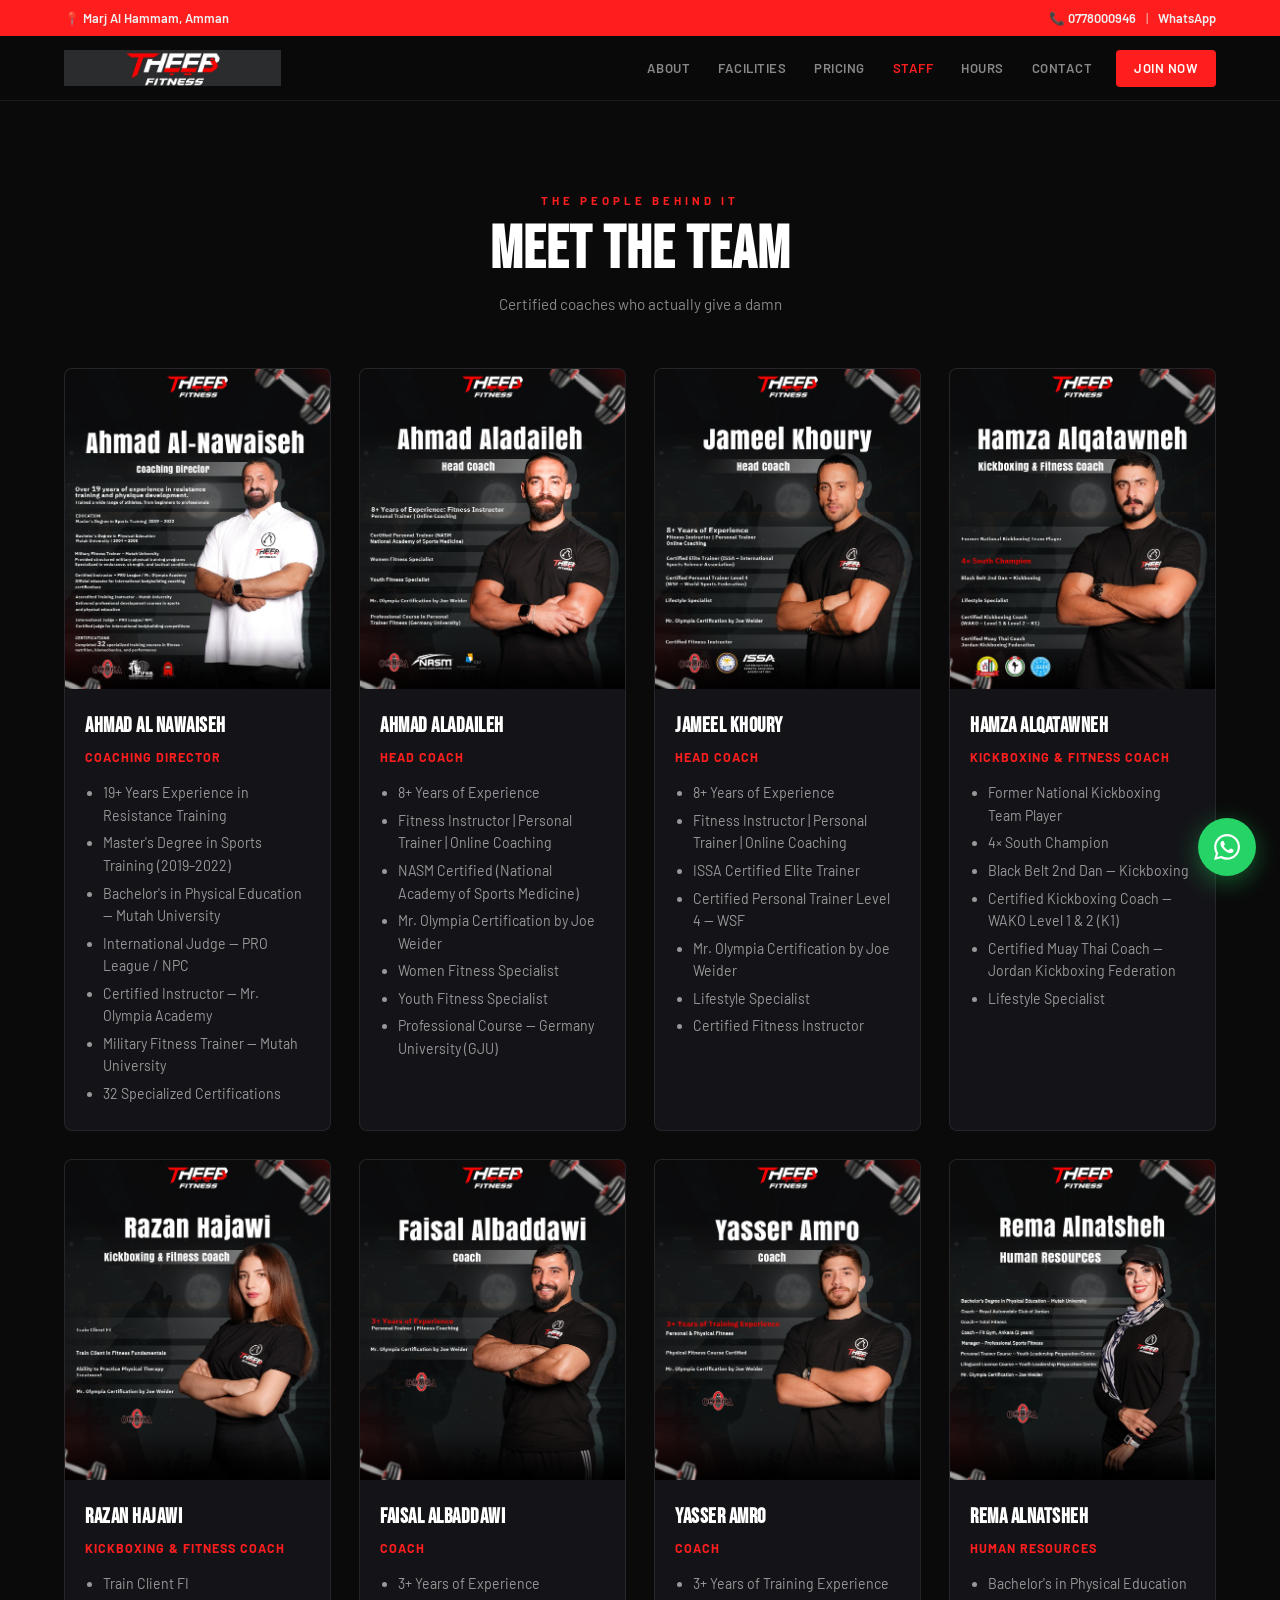
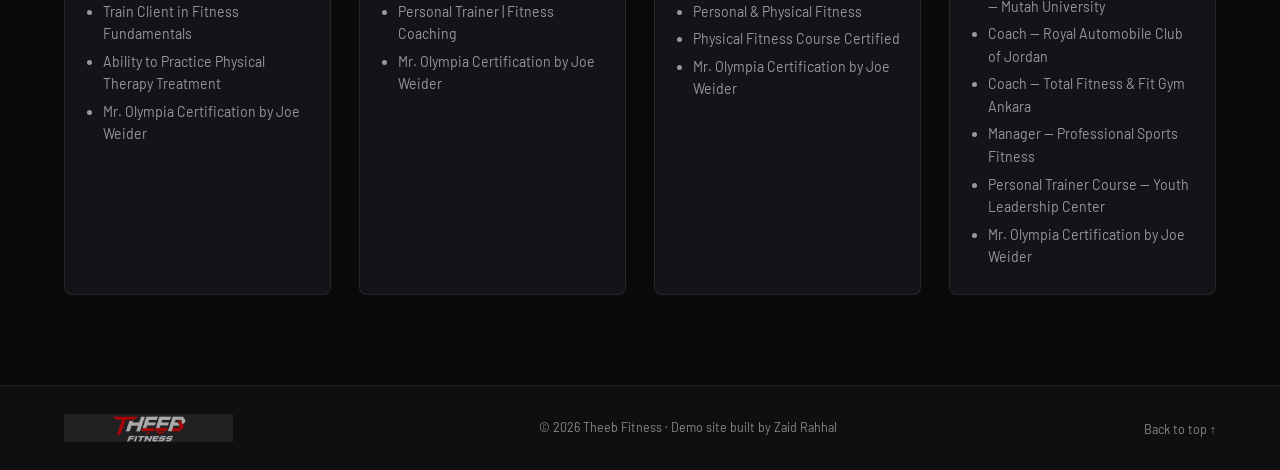
<file: staff.html>
<!DOCTYPE html>
<html lang="en">
<head>
  <meta charset="UTF-8">
  <meta name="viewport" content="width=device-width, initial-scale=1.0">
  <title>Theeb Fitness | Staff</title>
  <link rel="preconnect" href="https://fonts.googleapis.com">
  <link href="https://fonts.googleapis.com/css2?family=Bebas+Neue&family=Barlow:wght@400;500;600;700;900&display=swap" rel="stylesheet">
  <link rel="stylesheet" href="assets/css/gym.css">
</head>
<body>

  <!-- TOP BAR -->
  <div class="topbar">
    <div class="container topbar__inner">
      <span>📍 Marj Al Hammam, Amman</span>
      <div class="topbar__links">
        <a href="tel:+962778000946">📞 0778000946</a>
        <span class="topbar__sep">|</span>
        <a href="https://wa.me/962778000946" target="_blank">WhatsApp</a>
      </div>
    </div>
  </div>

  <!-- NAV -->
  <nav class="navwrap">
    <div class="container navinner">
      <a class="brand" href="index.html">
        <img src="assets/img/theeb-wide.png" alt="Theeb Fitness" class="nav__logo">
      </a>
      <div class="navlinks">
        <a href="index.html#about">About</a>
        <a href="index.html#facilities">Facilities</a>
        <a href="index.html#pricing">Pricing</a>
        <a href="staff.html" class="activeLink">Staff</a>
        <a href="index.html#hours">Hours</a>
        <a href="index.html#contact">Contact</a>
        <a href="index.html#contact" class="navcta">JOIN NOW</a>
      </div>
      <button class="navburger" id="navburger" aria-label="Menu">
        <span></span><span></span><span></span>
      </button>
    </div>
    <div class="navmobile" id="navmobile">
      <a href="index.html">Home</a>
      <a href="staff.html" class="activeLink">Staff</a>
      <a href="index.html#contact" class="navcta">JOIN NOW</a>
    </div>
  </nav>

  <!-- STAFF -->
  <section class="section">
    <div class="container">
      <div class="sechead sechead--center">
        <p class="sechead__eyebrow">THE PEOPLE BEHIND IT</p>
        <h1 class="sechead__title">MEET THE TEAM</h1>
        <p class="sechead__sub">Certified coaches who actually give a damn</p>
      </div>

      <div class="staffGrid">

        <!-- Ahmad Al Nawaiseh -->
        <div class="staffCard">
          <img src="assets/img/staff/ahmad-alnawaiseh.jpg" alt="Ahmad Al Nawaiseh">
          <div class="staffInfo">
            <h3>Ahmad Al Nawaiseh</h3>
            <p class="role">Coaching Director</p>
            <ul>
              <li>19+ Years Experience in Resistance Training</li>
              <li>Master's Degree in Sports Training (2019–2022)</li>
              <li>Bachelor's in Physical Education — Mutah University</li>
              <li>International Judge — PRO League / NPC</li>
              <li>Certified Instructor — Mr. Olympia Academy</li>
              <li>Military Fitness Trainer — Mutah University</li>
              <li>32 Specialized Certifications</li>
            </ul>
          </div>
        </div>

        <!-- Ahmad Aladaileh -->
        <div class="staffCard">
          <img src="assets/img/staff/ahmad-aladaileh.jpg" alt="Ahmad Aladaileh">
          <div class="staffInfo">
            <h3>Ahmad Aladaileh</h3>
            <p class="role">Head Coach</p>
            <ul>
              <li>8+ Years of Experience</li>
              <li>Fitness Instructor | Personal Trainer | Online Coaching</li>
              <li>NASM Certified (National Academy of Sports Medicine)</li>
              <li>Mr. Olympia Certification by Joe Weider</li>
              <li>Women Fitness Specialist</li>
              <li>Youth Fitness Specialist</li>
              <li>Professional Course — Germany University (GJU)</li>
            </ul>
          </div>
        </div>

        <!-- Jameel Khoury -->
        <div class="staffCard">
          <img src="assets/img/staff/jameel-khoury.jpg" alt="Jameel Khoury">
          <div class="staffInfo">
            <h3>Jameel Khoury</h3>
            <p class="role">Head Coach</p>
            <ul>
              <li>8+ Years of Experience</li>
              <li>Fitness Instructor | Personal Trainer | Online Coaching</li>
              <li>ISSA Certified Elite Trainer</li>
              <li>Certified Personal Trainer Level 4 — WSF</li>
              <li>Mr. Olympia Certification by Joe Weider</li>
              <li>Lifestyle Specialist</li>
              <li>Certified Fitness Instructor</li>
            </ul>
          </div>
        </div>

        <!-- Hamza Alqatawneh -->
        <div class="staffCard">
          <img src="assets/img/staff/hamza-alqatawneh.jpg" alt="Hamza Alqatawneh">
          <div class="staffInfo">
            <h3>Hamza Alqatawneh</h3>
            <p class="role">Kickboxing & Fitness Coach</p>
            <ul>
              <li>Former National Kickboxing Team Player</li>
              <li>4× South Champion</li>
              <li>Black Belt 2nd Dan — Kickboxing</li>
              <li>Certified Kickboxing Coach — WAKO Level 1 & 2 (K1)</li>
              <li>Certified Muay Thai Coach — Jordan Kickboxing Federation</li>
              <li>Lifestyle Specialist</li>
            </ul>
          </div>
        </div>

        <!-- Razan Hajawi -->
        <div class="staffCard">
          <img src="assets/img/staff/razan-hajawi.jpg" alt="Razan Hajawi">
          <div class="staffInfo">
            <h3>Razan Hajawi</h3>
            <p class="role">Kickboxing & Fitness Coach</p>
            <ul>
              <li>Train Client FI</li>
              <li>Train Client in Fitness Fundamentals</li>
              <li>Ability to Practice Physical Therapy Treatment</li>
              <li>Mr. Olympia Certification by Joe Weider</li>
            </ul>
          </div>
        </div>

        <!-- Faisal Albaddawi -->
        <div class="staffCard">
          <img src="assets/img/staff/faisal-albadcawi.jpg" alt="Faisal Albaddawi">
          <div class="staffInfo">
            <h3>Faisal Albaddawi</h3>
            <p class="role">Coach</p>
            <ul>
              <li>3+ Years of Experience</li>
              <li>Personal Trainer | Fitness Coaching</li>
              <li>Mr. Olympia Certification by Joe Weider</li>
            </ul>
          </div>
        </div>

        <!-- Yasser Amro -->
        <div class="staffCard">
          <img src="assets/img/staff/yasser-amro.jpg" alt="Yasser Amro">
          <div class="staffInfo">
            <h3>Yasser Amro</h3>
            <p class="role">Coach</p>
            <ul>
              <li>3+ Years of Training Experience</li>
              <li>Personal & Physical Fitness</li>
              <li>Physical Fitness Course Certified</li>
              <li>Mr. Olympia Certification by Joe Weider</li>
            </ul>
          </div>
        </div>

        <!-- Rema Alnatsheh -->
        <div class="staffCard">
          <img src="assets/img/staff/rema-alnatsheh.jpg" alt="Rema Alnatsheh">
          <div class="staffInfo">
            <h3>Rema Alnatsheh</h3>
            <p class="role">Human Resources</p>
            <ul>
              <li>Bachelor's in Physical Education — Mutah University</li>
              <li>Coach — Royal Automobile Club of Jordan</li>
              <li>Coach — Total Fitness & Fit Gym Ankara</li>
              <li>Manager — Professional Sports Fitness</li>
              <li>Personal Trainer Course — Youth Leadership Center</li>
              <li>Mr. Olympia Certification by Joe Weider</li>
            </ul>
          </div>
        </div>

      </div>
    </div>
  </section>

  <!-- FOOTER -->
  <footer class="footer">
    <div class="container footer__inner">
      <img src="assets/img/theeb-wide.png" alt="Theeb Fitness" style="height:28px; opacity:0.65;">
      <div class="footer__copy">© 2026 Theeb Fitness · Demo site built by Zaid Rahhal</div>
      <div class="footer__links"><a href="#top">Back to top ↑</a></div>
    </div>
  </footer>

  <!-- WHATSAPP FLOAT -->
  <a class="waFloat" href="https://wa.me/962778000946" target="_blank" rel="noreferrer" aria-label="WhatsApp">
    <svg viewBox="0 0 24 24" fill="currentColor" width="26" height="26"><path d="M17.472 14.382c-.297-.149-1.758-.867-2.03-.967-.273-.099-.471-.148-.67.15-.197.297-.767.966-.94 1.164-.173.199-.347.223-.644.075-.297-.15-1.255-.463-2.39-1.475-.883-.788-1.48-1.761-1.653-2.059-.173-.297-.018-.458.13-.606.134-.133.298-.347.446-.52.149-.174.198-.298.298-.497.099-.198.05-.371-.025-.52-.075-.149-.669-1.612-.916-2.207-.242-.579-.487-.5-.669-.51-.173-.008-.371-.01-.57-.01-.198 0-.52.074-.792.372-.272.297-1.04 1.016-1.04 2.479 0 1.462 1.065 2.875 1.213 3.074.149.198 2.096 3.2 5.077 4.487.709.306 1.262.489 1.694.625.712.227 1.36.195 1.871.118.571-.085 1.758-.719 2.006-1.413.248-.694.248-1.289.173-1.413-.074-.124-.272-.198-.57-.347m-5.421 7.403h-.004a9.87 9.87 0 01-5.031-1.378l-.361-.214-3.741.982.998-3.648-.235-.374a9.86 9.86 0 01-1.51-5.26c.001-5.45 4.436-9.884 9.888-9.884 2.64 0 5.122 1.03 6.988 2.898a9.825 9.825 0 012.893 6.994c-.003 5.45-4.437 9.884-9.885 9.884m8.413-18.297A11.815 11.815 0 0012.05 0C5.495 0 .16 5.335.157 11.892c0 2.096.547 4.142 1.588 5.945L.057 24l6.305-1.654a11.882 11.882 0 005.683 1.448h.005c6.554 0 11.89-5.335 11.893-11.893a11.821 11.821 0 00-3.48-8.413z"/></svg>
  </a>

  <script>
    const burger = document.getElementById('navburger');
    const mobileNav = document.getElementById('navmobile');
    burger.addEventListener('click', () => { mobileNav.classList.toggle('open'); burger.classList.toggle('open'); });
    mobileNav.querySelectorAll('a').forEach(a => a.addEventListener('click', () => { mobileNav.classList.remove('open'); burger.classList.remove('open'); }));
  </script>

</body>
</html>
</file>
<file: assets/css/gym.css>
/* =========================
   VARIABLES & RESET
========================= */

:root {
  --red:    #ff1e1e;
  --red2:   #d50000;
  --black:  #0a0a0a;
  --dark:   #0f0f12;
  --card:   #141418;
  --border: rgba(255,255,255,0.08);
  --text:   #f0f0f0;
  --muted:  #888;
  --font-display: 'Bebas Neue', sans-serif;
  --font-body:    'Barlow', sans-serif;
}

*, *::before, *::after { box-sizing: border-box; margin: 0; padding: 0; }

html { scroll-behavior: smooth; }

body {
  font-family: var(--font-body);
  background: var(--black);
  color: var(--text);
  line-height: 1.6;
  font-size: 15px;
  overflow-x: hidden;
}

a { text-decoration: none; color: inherit; }
img { display: block; max-width: 100%; }

.container {
  width: 90%;
  max-width: 1200px;
  margin: 0 auto;
}

.section { padding: 90px 0; }
.section--dark { background: var(--dark); }

/* =========================
   BUTTONS
========================= */

.btn {
  display: inline-block;
  font-family: var(--font-body);
  font-weight: 700;
  font-size: 0.85rem;
  letter-spacing: 1px;
  padding: 13px 30px;
  border-radius: 4px;
  transition: background 0.2s, color 0.2s, border-color 0.2s, transform 0.15s;
  cursor: pointer;
  text-transform: uppercase;
}

.btn--solid {
  background: var(--red);
  color: #fff;
}
.btn--solid:hover { background: var(--red2); transform: translateY(-1px); }

.btn--ghost {
  background: transparent;
  border: 2px solid rgba(255,255,255,0.5);
  color: #fff;
}
.btn--ghost:hover { border-color: #fff; background: rgba(255,255,255,0.06); }

.btn--outline {
  background: transparent;
  border: 2px solid var(--red);
  color: var(--red);
}
.btn--outline:hover { background: var(--red); color: #fff; }

/* =========================
   TOP BAR
========================= */

.topbar {
  background: var(--red);
  padding: 8px 0;
  font-size: 0.8rem;
  font-weight: 600;
}

.topbar__inner {
  display: flex;
  justify-content: space-between;
  align-items: center;
  flex-wrap: wrap;
  gap: 6px;
}

.topbar__links {
  display: flex;
  align-items: center;
  gap: 10px;
}

.topbar__sep { opacity: 0.5; }

.topbar a:hover { text-decoration: underline; }

/* =========================
   NAVBAR
========================= */

.navwrap {
  position: sticky;
  top: 0;
  z-index: 200;
  background: rgba(10,10,10,0.96);
  backdrop-filter: blur(12px);
  border-bottom: 1px solid var(--border);
}

.navinner {
  display: flex;
  justify-content: space-between;
  align-items: center;
  height: 64px;
}

.brand {
  font-family: var(--font-display);
  font-size: 1.6rem;
  letter-spacing: 3px;
  color: #fff;
}

.nav__logo {
  height: 36px;
  width: auto;
  object-fit: contain;
}

.navlinks {
  display: flex;
  align-items: center;
  gap: 4px;
}

.navlinks a {
  font-weight: 600;
  font-size: 0.82rem;
  letter-spacing: 0.5px;
  text-transform: uppercase;
  color: var(--muted);
  padding: 6px 12px;
  border-radius: 4px;
  transition: color 0.2s, background 0.2s;
}

.navlinks a:hover { color: #fff; }

.navlinks .navcta {
  background: var(--red);
  color: #fff;
  padding: 8px 18px;
  margin-left: 8px;
}
.navlinks .navcta:hover { background: var(--red2); }

.navlinks .activeLink { color: var(--red) !important; }

/* Burger */
.navburger {
  display: none;
  flex-direction: column;
  gap: 5px;
  background: none;
  border: none;
  cursor: pointer;
  padding: 4px;
}
.navburger span {
  display: block;
  width: 24px;
  height: 2px;
  background: #fff;
  transition: 0.3s;
  border-radius: 2px;
}
.navburger.open span:nth-child(1) { transform: translateY(7px) rotate(45deg); }
.navburger.open span:nth-child(2) { opacity: 0; }
.navburger.open span:nth-child(3) { transform: translateY(-7px) rotate(-45deg); }

/* Mobile nav */
.navmobile {
  display: none;
  flex-direction: column;
  padding: 16px 20px;
  border-top: 1px solid var(--border);
  gap: 4px;
}
.navmobile.open { display: flex; }
.navmobile a {
  font-weight: 700;
  font-size: 0.9rem;
  letter-spacing: 1px;
  text-transform: uppercase;
  color: var(--muted);
  padding: 10px 0;
  border-bottom: 1px solid var(--border);
  transition: color 0.2s;
}
.navmobile a:hover { color: #fff; }
.navmobile .navcta {
  background: var(--red);
  color: #fff;
  text-align: center;
  padding: 12px;
  border-radius: 4px;
  border: none;
  margin-top: 8px;
}

/* =========================
   HERO SLIDER (UPGRADED)
========================= */

.hero {
  position: relative;
  min-height: 100vh;
  overflow: hidden;
  display: flex;
  flex-direction: column;
  background: var(--black);
}

.hero__video-bg {
  position: absolute;
  top: 50%;
  left: 50%;
  width: 100%;
  height: 100%;
  object-fit: cover;
  transform: translate(-50%, -50%);
  z-index: 0;
}

.hero__overlay {
  position: absolute;
  inset: 0;
  background: linear-gradient(to bottom, rgba(0,0,0,0.6), rgba(0,0,0,0.8));
  z-index: 1;
}

.hero__slides {
  position: relative;
  width: 100%;
  flex-grow: 1;
  z-index: 2;
}

.hero__slide {
  position: absolute;
  inset: 0;
  display: flex;
  align-items: center;
  opacity: 0;
  transition: opacity 0.8s ease;
  pointer-events: none;
  z-index: 2;
}

.hero__slide.active {
  opacity: 1;
  pointer-events: auto;
  z-index: 3;
}

.hero__content {
  position: relative;
  z-index: 4;
  max-width: 680px;
}

.hero__logo-wrap {
  margin-bottom: 20px;
}
.hero__mark {
  width: 60px;
  height: 60px;
  object-fit: contain;
  opacity: 0.9;
}

.hero__eyebrow {
  font-family: var(--font-body);
  font-weight: 700;
  font-size: 0.78rem;
  letter-spacing: 3px;
  text-transform: uppercase;
  color: var(--red);
  margin-bottom: 14px;
}

.hero__title {
  font-family: var(--font-display);
  font-size: clamp(56px, 9vw, 110px);
  line-height: 0.95;
  color: #fff;
  margin-bottom: 20px;
}

.hero__title span { color: var(--red); }

.hero__sub {
  font-size: 1rem;
  color: rgba(255,255,255,0.75);
  margin-bottom: 32px;
  line-height: 1.7;
}

.hero__sub .ar {
  display: inline-block; /* This stops it from flying to the far right */
  font-size: 0.88rem;
  color: rgba(255,255,255,0.45);
  margin-top: 4px;
  direction: rtl;
}

.hero__btns {
  display: flex;
  gap: 14px;
  flex-wrap: wrap;
}

/* Arrows - Forced Positioning */
.hero__arrow {
  position: absolute !important;
  top: 50% !important;
  transform: translateY(-50%) !important;
  z-index: 100;
  background: rgba(0,0,0,0.5);
  border: 1px solid var(--border);
  color: #fff;
  font-size: 1.2rem;
  width: 48px;
  height: 48px;
  border-radius: 50%;
  cursor: pointer;
  transition: background 0.2s;
  display: flex;
  align-items: center;
  justify-content: center;
  margin: 0 !important;
}
.hero__arrow:hover { background: var(--red); }
.hero__arrow--prev { left: 20px !important; right: auto !important; }
.hero__arrow--next { right: 20px !important; left: auto !important; }

/* Dots - Forced Positioning */
.hero__dots {
  position: absolute !important;
  bottom: 120px !important; /* Clears the stats bar perfectly */
  left: 50% !important;
  transform: translateX(-50%) !important;
  z-index: 100;
  display: flex;
  gap: 10px;
  margin: 0 !important;
  width: auto !important;
}
.hero__dot {
  width: 10px;
  height: 10px;
  border-radius: 50%;
  background: rgba(255,255,255,0.35);
  border: none;
  cursor: pointer;
  transition: background 0.2s, transform 0.2s;
}
.hero__dot.active { background: var(--red); transform: scale(1.3); }
/* Stats bar at bottom of hero */
.hero__statsbar {
  position: absolute;
  bottom: 0;
  left: 0;
  right: 0;
  background: rgba(0,0,0,0.8);
  backdrop-filter: blur(8px);
  border-top: 1px solid var(--border);
  padding: 18px 0;
  z-index: 10;
}

.hero__statsinner {
  display: flex;
  align-items: center;
  justify-content: center;
  gap: 0;
}

.hstat {
  display: flex;
  flex-direction: column;
  align-items: center;
  padding: 0 40px;
}

.hstat__num {
  font-family: var(--font-display);
  font-size: 2rem;
  color: var(--red);
  line-height: 1;
}

.hstat__lab {
  font-size: 0.72rem;
  text-transform: uppercase;
  letter-spacing: 1px;
  color: var(--muted);
  margin-top: 4px;
}

.hstat__div {
  width: 1px;
  height: 40px;
  background: var(--border);
  flex-shrink: 0;
}

/* =========================
   SECTION HEADERS
========================= */

.sechead { margin-bottom: 52px; }
.sechead--center { text-align: center; }

.sechead__eyebrow {
  font-weight: 700;
  font-size: 0.72rem;
  letter-spacing: 4px;
  text-transform: uppercase;
  color: var(--red);
  margin-bottom: 10px;
}

.sechead__title {
  font-family: var(--font-display);
  font-size: clamp(36px, 5vw, 60px);
  color: #fff;
  line-height: 1;
  margin-bottom: 12px;
  letter-spacing: 1px;
}

.sechead__sub {
  color: var(--muted);
  font-size: 0.95rem;
}

/* =========================
   ABOUT
========================= */

.about__grid {
  display: grid;
  grid-template-columns: 1fr 1fr;
  gap: 60px;
  align-items: start;
}

.about__text p {
  color: rgba(255,255,255,0.7);
  font-size: 0.95rem;
  line-height: 1.8;
  margin-bottom: 16px;
}

.about__tags {
  display: flex;
  flex-wrap: wrap;
  gap: 8px;
  margin-top: 20px;
}

.tag {
  background: var(--card);
  border: 1px solid var(--border);
  color: var(--text);
  font-size: 0.78rem;
  font-weight: 700;
  letter-spacing: 0.5px;
  text-transform: uppercase;
  padding: 6px 14px;
  border-radius: 4px;
  transition: border-color 0.2s, color 0.2s;
}
.tag:hover { border-color: var(--red); color: var(--red); }

.about__pillars {
  display: flex;
  flex-direction: column;
  gap: 24px;
}

.pillar {
  display: flex;
  gap: 18px;
  align-items: flex-start;
  padding: 20px;
  background: var(--card);
  border: 1px solid var(--border);
  border-radius: 8px;
  transition: border-color 0.2s;
}
.pillar:hover { border-color: var(--red); }

.pillar__icon { font-size: 1.6rem; flex-shrink: 0; margin-top: 2px; }

.pillar__title {
  font-family: var(--font-display);
  font-size: 1.1rem;
  letter-spacing: 1px;
  color: #fff;
  margin-bottom: 4px;
}

.pillar__text {
  font-size: 0.85rem;
  color: var(--muted);
  line-height: 1.6;
}

/* =========================
   FACILITIES
========================= */

.fac__grid {
  display: grid;
  grid-template-columns: repeat(3, 1fr);
  gap: 20px;
}

.fac__card {
  background: var(--card);
  border: 1px solid var(--border);
  border-radius: 8px;
  padding: 28px;
  transition: border-color 0.2s, transform 0.2s;
}
.fac__card:hover { border-color: var(--red); transform: translateY(-4px); }

.fac__card--wide {
  grid-column: span 3;
  display: grid;
  grid-template-columns: auto 1fr 1fr;
  gap: 20px;
  align-items: start;
}

.fac__icon { font-size: 2rem; margin-bottom: 14px; }
.fac__card--wide .fac__icon { font-size: 2.4rem; margin-bottom: 0; }

.fac__title {
  font-family: var(--font-display);
  font-size: 1.3rem;
  letter-spacing: 1px;
  color: #fff;
  margin-bottom: 8px;
}

.fac__text {
  font-size: 0.85rem;
  color: var(--muted);
  line-height: 1.6;
  margin-bottom: 14px;
}

.fac__list {
  list-style: none;
  display: flex;
  flex-direction: column;
  gap: 6px;
}

.fac__list li {
  font-size: 0.82rem;
  color: rgba(255,255,255,0.65);
  padding-left: 14px;
  position: relative;
}
.fac__list li::before {
  content: '';
  position: absolute;
  left: 0;
  top: 50%;
  transform: translateY(-50%);
  width: 5px;
  height: 5px;
  border-radius: 50%;
  background: var(--red);
}

/* =========================
   PRICING
========================= */

.pricing__grid {
  display: grid;
  grid-template-columns: repeat(3, 1fr);
  gap: 24px;
  margin-bottom: 24px;
}

.pcard {
  background: var(--card);
  border: 1px solid var(--border);
  border-radius: 8px;
  padding: 32px;
  display: flex;
  flex-direction: column;
  transition: border-color 0.2s, transform 0.2s;
  position: relative;
}
.pcard:hover { border-color: var(--red); transform: translateY(-4px); }

.pcard--best {
  border-color: var(--red);
  background: rgba(255,30,30,0.04);
}

.pcard__badge {
  position: absolute;
  top: -12px;
  left: 50%;
  transform: translateX(-50%);
  background: var(--red);
  color: #fff;
  font-size: 0.68rem;
  font-weight: 700;
  letter-spacing: 2px;
  text-transform: uppercase;
  padding: 4px 14px;
  border-radius: 100px;
  white-space: nowrap;
}

.pcard__name {
  font-family: var(--font-display);
  font-size: 1rem;
  letter-spacing: 2px;
  color: var(--muted);
  margin-bottom: 10px;
}

.pcard__price {
  font-family: var(--font-display);
  font-size: 3.2rem;
  color: var(--red);
  line-height: 1;
  margin-bottom: 6px;
}

.pcard__price span {
  font-family: var(--font-body);
  font-size: 1rem;
  font-weight: 600;
  color: var(--muted);
}

.pcard__note {
  font-size: 0.78rem;
  color: var(--muted);
  margin-bottom: 24px;
}

.pcard__list {
  list-style: none;
  flex: 1;
  display: flex;
  flex-direction: column;
  gap: 8px;
  margin-bottom: 28px;
}

.pcard__list li {
  font-size: 0.85rem;
  color: rgba(255,255,255,0.7);
  padding-left: 16px;
  position: relative;
}
.pcard__list li::before {
  content: '✓';
  position: absolute;
  left: 0;
  color: var(--red);
  font-size: 0.75rem;
  font-weight: 700;
}

.pcard__btn { text-align: center; }

/* Mini pricing */
.pricing__mini {
  display: grid;
  grid-template-columns: repeat(3, 1fr);
  gap: 16px;
}

.minic {
  background: var(--card);
  border: 1px solid var(--border);
  border-radius: 8px;
  padding: 20px 24px;
  display: flex;
  justify-content: space-between;
  align-items: center;
  transition: border-color 0.2s;
}
.minic:hover { border-color: var(--red); }

.minic--cta { background: rgba(255,30,30,0.06); border-color: rgba(255,30,30,0.3); }

.minic__label {
  font-size: 0.75rem;
  font-weight: 700;
  letter-spacing: 1px;
  text-transform: uppercase;
  color: var(--muted);
}

.minic__val {
  font-family: var(--font-display);
  font-size: 1.4rem;
  color: #fff;
  letter-spacing: 1px;
}

.minic__val--link {
  color: var(--red);
  font-size: 1rem;
  transition: color 0.2s;
}
.minic__val--link:hover { color: var(--red2); }

/* =========================
   STAFF
========================= */

.staff__grid {
  display: grid;
  grid-template-columns: repeat(4, 1fr);
  gap: 24px;
}

.staff__card {
  background: var(--card);
  border: 1px solid var(--border);
  border-radius: 8px;
  overflow: hidden;
  transition: border-color 0.2s, transform 0.2s;
}
.staff__card:hover { border-color: var(--red); transform: translateY(-6px); }
.staff__card:hover .staff__overlay { opacity: 1; }

.staff__img-wrap {
  position: relative;
  overflow: hidden;
}

.staff__img-wrap img {
  width: 100%;
  height: 300px;
  object-fit: cover;
  transition: transform 0.4s;
}
.staff__card:hover .staff__img-wrap img { transform: scale(1.04); }

.staff__overlay {
  position: absolute;
  inset: 0;
  background: rgba(255,30,30,0.85);
  display: flex;
  align-items: center;
  justify-content: center;
  opacity: 0;
  transition: opacity 0.3s;
}

.staff__overlay ul {
  list-style: none;
  text-align: center;
}

.staff__overlay ul li {
  color: #fff;
  font-size: 0.85rem;
  font-weight: 600;
  padding: 4px 0;
  border-bottom: 1px solid rgba(255,255,255,0.2);
}
.staff__overlay ul li:last-child { border: none; }

.staff__info {
  padding: 16px 18px;
}

.staff__name {
  font-family: var(--font-display);
  font-size: 1.15rem;
  letter-spacing: 0.5px;
  color: #fff;
  margin-bottom: 4px;
}

.staff__role {
  color: var(--red);
  font-size: 0.78rem;
  font-weight: 700;
  letter-spacing: 0.5px;
  text-transform: uppercase;
}

/* =========================
   REVIEWS
========================= */

.reviews__rating {
  display: flex;
  align-items: center;
  gap: 24px;
  justify-content: center;
  margin-bottom: 40px;
}

.reviews__num {
  font-family: var(--font-display);
  font-size: 5rem;
  color: #fff;
  line-height: 1;
}

.reviews__stars { color: #ffcc00; font-size: 1.4rem; margin-bottom: 4px; }
.reviews__meta { font-size: 0.82rem; color: var(--muted); }

.reviews__grid {
  display: grid;
  grid-template-columns: repeat(3, 1fr);
  gap: 20px;
}

.rcard {
  background: var(--card);
  border: 1px solid var(--border);
  border-radius: 8px;
  padding: 24px;
  transition: border-color 0.2s;
}
.rcard:hover { border-color: var(--red); }

.rcard__head {
  display: flex;
  justify-content: space-between;
  align-items: center;
  margin-bottom: 12px;
}

.rcard__name { font-weight: 700; font-size: 0.9rem; color: #fff; }
.rcard__stars { color: #ffcc00; font-size: 0.85rem; }
.rcard__body { font-size: 0.85rem; color: var(--muted); line-height: 1.7; }

/* =========================
   HOURS
========================= */

.hours__wrap {
  max-width: 600px;
  margin: 0 auto;
  background: var(--card);
  border: 1px solid var(--border);
  border-radius: 8px;
  overflow: hidden;
}

.hours__row {
  display: flex;
  justify-content: space-between;
  align-items: center;
  padding: 14px 24px;
  border-bottom: 1px solid var(--border);
  font-size: 0.9rem;
  transition: background 0.15s;
}
.hours__row:hover { background: rgba(255,255,255,0.02); }
.hours__row:last-child { border-bottom: none; }

.hours__row--header {
  font-size: 0.7rem;
  font-weight: 700;
  letter-spacing: 2px;
  text-transform: uppercase;
  color: var(--muted);
  background: rgba(255,255,255,0.02);
}

.hours__row--friday {
  background: rgba(255,30,30,0.04);
  color: var(--red);
  font-weight: 600;
}

.hours__badge {
  background: var(--red);
  color: #fff;
  font-size: 0.6rem;
  font-weight: 700;
  letter-spacing: 1px;
  text-transform: uppercase;
  padding: 2px 8px;
  border-radius: 100px;
  margin-left: 8px;
  vertical-align: middle;
}

/* =========================
   CONTACT
========================= */

.contact__grid {
  display: grid;
  grid-template-columns: 1fr 1fr;
  gap: 40px;
  align-items: start;
}

.contact__box {
  background: var(--card);
  border: 1px solid var(--border);
  border-radius: 8px;
  overflow: hidden;
}

.contact__line {
  display: flex;
  justify-content: space-between;
  align-items: center;
  padding: 14px 24px;
  border-bottom: 1px solid var(--border);
  gap: 12px;
  flex-wrap: wrap;
}
.contact__line:last-of-type { border-bottom: none; }

.contact__label {
  font-size: 0.7rem;
  font-weight: 700;
  letter-spacing: 2px;
  text-transform: uppercase;
  color: var(--muted);
  flex-shrink: 0;
}

.contact__val {
  font-size: 0.9rem;
  font-weight: 600;
  color: var(--text);
}
a.contact__val:hover { color: var(--red); }

.contact__socials {
  display: flex;
  flex-wrap: wrap;
  gap: 8px;
  padding: 16px 24px;
  border-top: 1px solid var(--border);
}

.contact__soc {
  display: inline-flex;
  align-items: center;
  gap: 6px;
  font-size: 0.78rem;
  font-weight: 700;
  letter-spacing: 0.5px;
  text-transform: uppercase;
  color: var(--muted);
  border: 1px solid var(--border);
  padding: 8px 14px;
  border-radius: 4px;
  transition: color 0.2s, border-color 0.2s, background 0.2s;
}
.contact__soc:hover { color: var(--red); border-color: var(--red); background: rgba(255,30,30,0.06); }

.contact__map {
  display: flex;
  flex-direction: column;
  align-items: center;
  justify-content: center;
  gap: 14px;
  background: var(--card);
  border: 1px solid var(--border);
  border-radius: 8px;
  min-height: 320px;
  text-align: center;
  padding: 40px;
  transition: border-color 0.2s;
}
.contact__map:hover { border-color: var(--red); }

.contact__mappin {
  width: 40px;
  height: 40px;
  background: var(--red);
  border-radius: 50% 50% 50% 0;
  transform: rotate(-45deg);
}

.contact__maptext {
  font-family: var(--font-display);
  font-size: 1.4rem;
  letter-spacing: 2px;
  color: #fff;
}

.contact__mapsub {
  font-size: 0.82rem;
  color: var(--muted);
  line-height: 1.6;
}

/* =========================
   FOOTER
========================= */

.footer {
  background: var(--dark);
  border-top: 1px solid var(--border);
  padding: 28px 0;
}

.footer__inner {
  display: flex;
  justify-content: space-between;
  align-items: center;
  flex-wrap: wrap;
  gap: 12px;
}

.footer__brand {
  font-family: var(--font-display);
  font-size: 1.2rem;
  letter-spacing: 3px;
  color: var(--red);
}

.footer__copy {
  font-size: 0.78rem;
  color: var(--muted);
}

.footer__links a {
  font-size: 0.78rem;
  color: var(--muted);
  transition: color 0.2s;
}
.footer__links a:hover { color: var(--red); }

/* =========================
   WHATSAPP FLOAT
========================= */

.waFloat {
  position: fixed;
  bottom: 24px;
  right: 24px;
  z-index: 999;
  width: 58px;
  height: 58px;
  background: #25D366;
  border-radius: 50%;
  display: flex;
  align-items: center;
  justify-content: center;
  color: #fff;
  box-shadow: 0 6px 24px rgba(37,211,102,0.4);
  transition: transform 0.2s, box-shadow 0.2s;
}
.waFloat:hover { transform: scale(1.1); box-shadow: 0 10px 32px rgba(37,211,102,0.5); }

/* =========================
   STAFF PAGE (staff.php)
========================= */

.staffGrid {
  display: grid;
  grid-template-columns: repeat(auto-fit, minmax(260px, 1fr));
  gap: 28px;
  margin-top: 40px;
}

.staffCard {
  background: var(--card);
  border: 1px solid var(--border);
  border-radius: 8px;
  overflow: hidden;
  transition: border-color 0.2s, transform 0.2s;
}
.staffCard:hover { border-color: var(--red); transform: translateY(-6px); }

.staffCard img {
  width: 100%;
  height: 320px;
  object-fit: cover;
}

.staffInfo { padding: 20px; }

.staffInfo h3 {
  font-family: var(--font-display);
  font-size: 1.3rem;
  letter-spacing: 0.5px;
  color: #fff;
  margin-bottom: 6px;
}

.staffInfo .role {
  color: var(--red);
  font-size: 0.78rem;
  font-weight: 700;
  letter-spacing: 1px;
  text-transform: uppercase;
  margin-bottom: 14px;
}

.staffInfo ul {
  padding-left: 18px;
  opacity: 0.8;
}

.staffInfo ul li {
  margin-bottom: 5px;
  font-size: 0.88rem;
  color: rgba(255,255,255,0.7);
}

/* sectionTitle for staff page */
.sectionTitle {
  font-family: var(--font-display);
  font-size: clamp(36px, 5vw, 60px);
  letter-spacing: 1px;
  color: #fff;
  margin-bottom: 8px;
}

/* =========================
   RESPONSIVE
========================= */

@media (max-width: 1024px) {
  .staff__grid { grid-template-columns: repeat(2, 1fr); }
  .fac__card--wide {
    grid-column: span 3;
    grid-template-columns: 1fr;
  }
}

@media (max-width: 900px) {
  .about__grid { grid-template-columns: 1fr; gap: 40px; }
  .fac__grid { grid-template-columns: repeat(2, 1fr); }
  .fac__card--wide { grid-column: span 2; grid-template-columns: 1fr; }
  .pricing__grid { grid-template-columns: 1fr; max-width: 400px; margin: 0 auto 24px; }
  .pricing__mini { grid-template-columns: 1fr; }
  .reviews__grid { grid-template-columns: 1fr; }
  .contact__grid { grid-template-columns: 1fr; }
  .hstat { padding: 0 20px; }
}

@media (max-width: 768px) {
  .navlinks { display: none; }
  .navburger { display: flex; }

  .hero { min-height: 85vh; }
  .hero__statsinner { flex-wrap: wrap; gap: 16px; justify-content: center; }
  .hstat__div { display: none; }

  .staff__grid { grid-template-columns: repeat(2, 1fr); }
  .fac__grid { grid-template-columns: 1fr; }
  .fac__card--wide { grid-column: span 1; }

  .footer__inner { flex-direction: column; text-align: center; }
  .topbar__inner { flex-direction: column; text-align: center; gap: 4px; }
}

@media (max-width: 480px) {
  .staff__grid { grid-template-columns: 1fr; }
  .hero__arrow { display: none; }
  .reviews__rating { flex-direction: column; text-align: center; }
}
</file>
